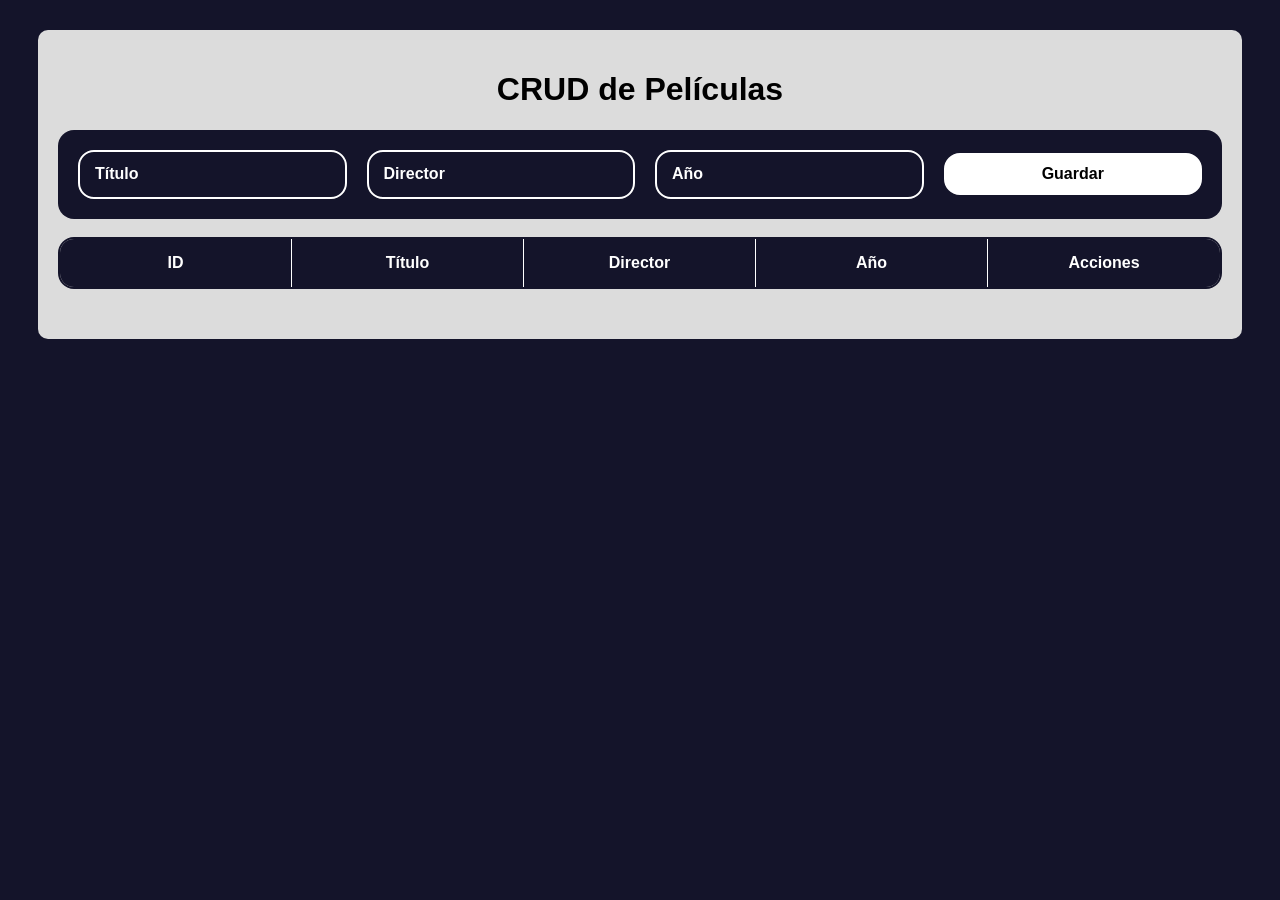
<file: crud_peliculas/index.html>
<!DOCTYPE html>
<html lang="en">
<head>
    <meta charset="UTF-8">
    <meta name="viewport" content="width=device-width, initial-scale=1.0">
    <title>CRUD de Películas</title>
    <link rel="stylesheet" href="styles.css">
</head>
<body>

    <div class="contenedor">
        <h1>CRUD de Películas</h1>
        <div class="form">
        <form id="formulario">
            <input type="hidden" placeholder="Id" id="id">
            <input type="text" placeholder="Título" id="titulo">
            <input type="text" placeholder="Director" id="director">
            <input type="number" placeholder="Año" id="año">
            <button type="submit">Guardar</button>        
        </form>
        <br>
        </div>
        <table>
            <thead>
                <tr>
                    <th>ID</th>
                    <th>Título</th>
                    <th>Director</th>
                    <th>Año</th>
                    <th>Acciones</th>
                </tr>                
            </thead>
            <tbody id="tablaPeliculas"></tbody>        
        </table>
    </div>
    <script src="script.js"></script>
    
</body>
</html>
</file>
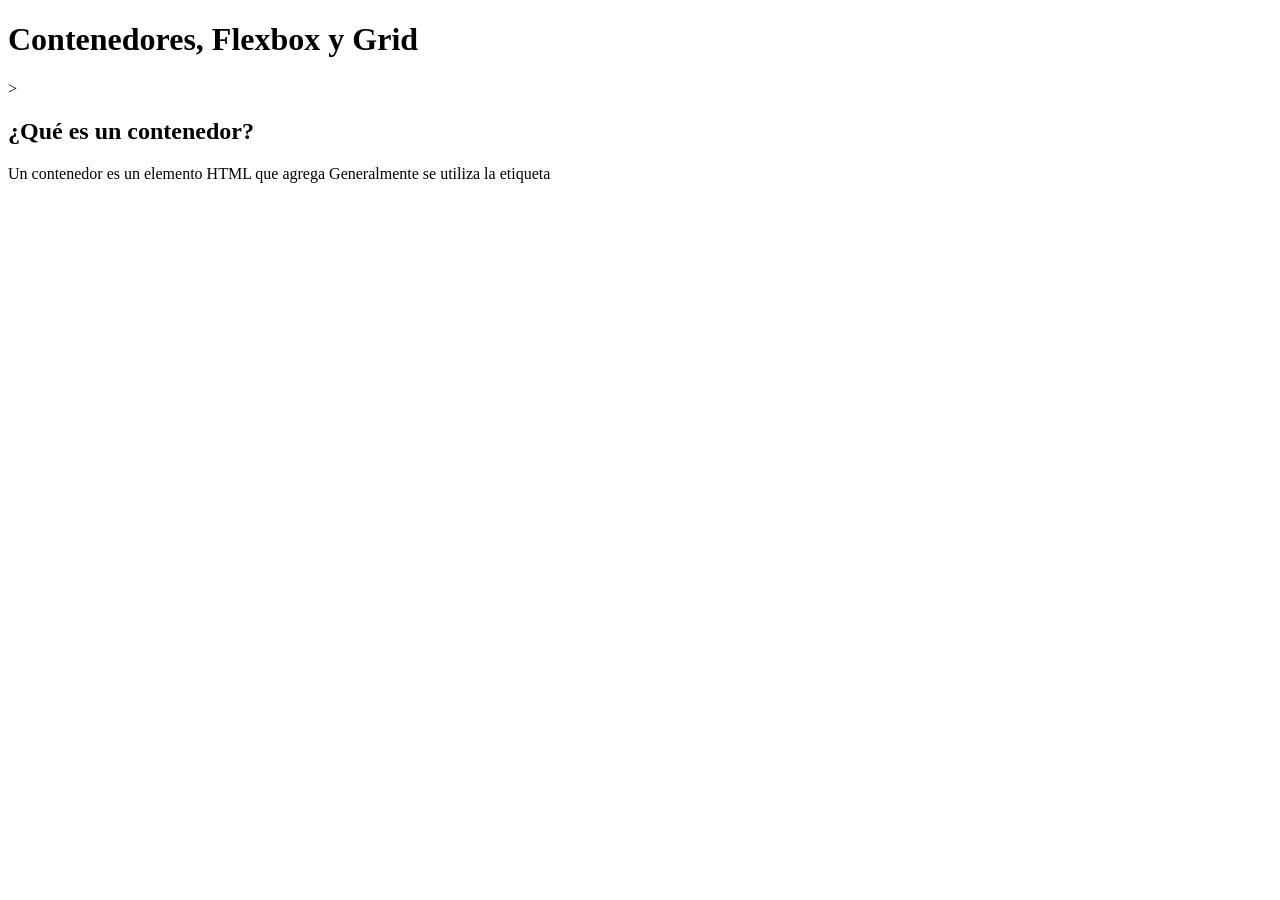
<file: 23400565_Ibarra_Hernandez_Jeanely_Fernanda/U3/contenedores.html>
<!DOCTYPE html>
<html lang="es">
    <head></head>
    <style>
        .flex-container{
            display: flex;
            gap: 15px;
            justify-content: space-around;
            flex-wrap: wrap;
            background-color: bisque;
        }
        .grid-container{
            display: grid;
            grid-template-columns: repeat(3,1fr);
            gap: 15px;
            background-color: antiquewhite;
            padding: 20px;
            border-radius: 8px;
        }

        .grid-item{
            background-color: darkolivegreen;
            color: white;
        }

        @media(max-width:750px){
            .flex-container{
                grid-template-columns: repeat(2,1fr);
            }
        }

        @media(max-width:350px){
            .flex-container{
                grid-template-columns: repeat(1,1fr);
            }
        }
    </style>
    <body>
        <h1>Contenedores, Flexbox y Grid</h1>
        <!--Contenedores-->>
        <div class="seccion">
            <h2>¿Qué es un contenedor?</h2>
            <p> Un contenedor es un elemento HTML que agrega
                Generalmente se utiliza la etiqueta
            </p>

        </div>
    </body>
</html>
</file>
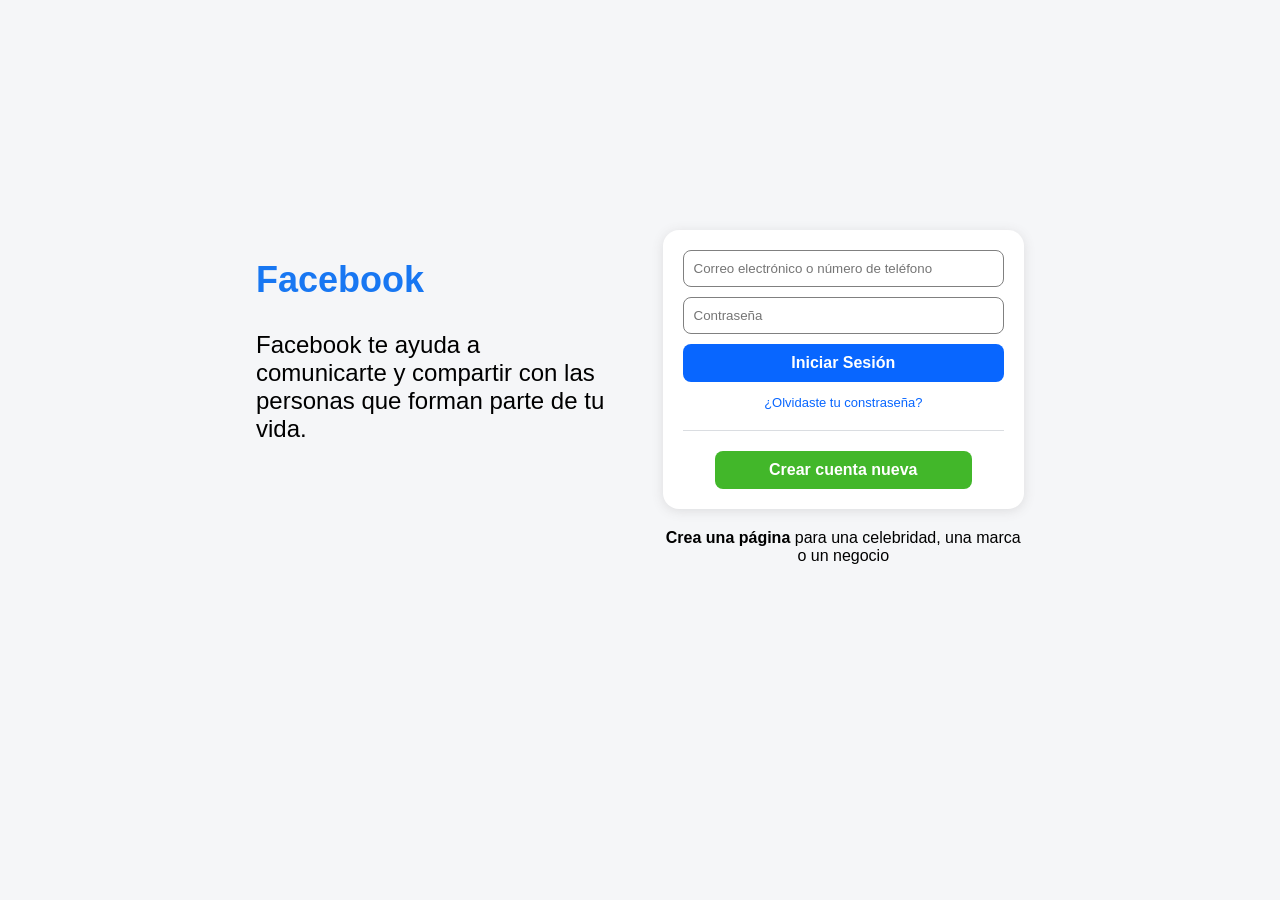
<file: 23400565_Ibarra_Hernandez_Jeanely_Fernanda/U3/Ejercicio4.html>
<!DOCTYPE html>
<html lang="es">
    <head>
        <meta charset="UTF-8">
        <title>Facebook - Iniciar Sesión</title>
        <style>
            body{
                margin: 0;
                min-height: 90vh;
                display: flex;
                justify-content: center; 
                align-items: center; 
                background-color: #f5f6f8;
            }

            .principal{
                width: 60%;
                display: grid;
                grid-template-columns: repeat(2,1fr);
                gap: 45px;
                padding: 20px;
                font-family: Helvetica, Arial, sans-serif;
            }

            @media(max-width:750px){
                .principal{
                    display: block;
                }
            }

            h1{
                color:#1877f2
            }

            #izq{
                font-size:x-large;
            }

            #form{
                display: flex;
                flex-direction: column;
                gap: 10px;
                padding: 20px;
                background-color: white;
                border-radius: 16px;
                box-shadow: 0 2px 12px rgba(85, 82, 82, 0.15); ;
            }

            .inputs{
                display: flex;
                flex-direction: column;
                gap: 10px;
                
            }

            input{
                width: 100%;
                box-sizing: border-box;
                padding: 10px;
                border-radius: 8px;
                border:1px solid grey;
            }

            .iniciar{
                background-color:#0866ff;
                border: none;
                color: white;
                font-weight: bold;
                font-size: medium;
            }

            .olvidar{
                color:#0866ff;
                font-size:small;
                text-align: center;
                text-decoration: none;
                margin-top: 3px;
            }

            hr{
                border: none;
                height: 1px;
                width: 100%;
                background-color: #dadde1;
                margin: 10px 0;
            }

            .crear{
                width: 80%;
                align-self: center;
                background-color: #42b72a;
                border: none;
                color: white;
                font-weight: bold;
                font-size: medium;
            }
            
            .note{
                margin-top: 20px;
                font-size: medium;
                text-align: center;
            }
        </style>
    </head>
    <body>
        <main class="principal">
            <section id="izq"> 
                <h1>Facebook</h1>
                <p>Facebook te ayuda a comunicarte y compartir con las personas que forman parte de tu vida.</p>
            </section> 

            <section id="der">                     
            <div id="form">
                <div class="inputs">
                    <input type="text" placeholder="Correo electrónico o número de teléfono">
                    <input type="password" placeholder="Contraseña">
                    <input class="iniciar" type="submit" value="Iniciar Sesión">
                </div>
                <a class="olvidar" href="">¿Olvidaste tu constraseña?</a>
                <hr>
                <input class="crear" type="submit" value="Crear cuenta nueva">                          
            </div>
                <p class="note">
                <strong>Crea una página</strong> para una celebridad, una marca o un negocio
                </p>
            </section>    
        </main>
    </body>
</html>
</file>
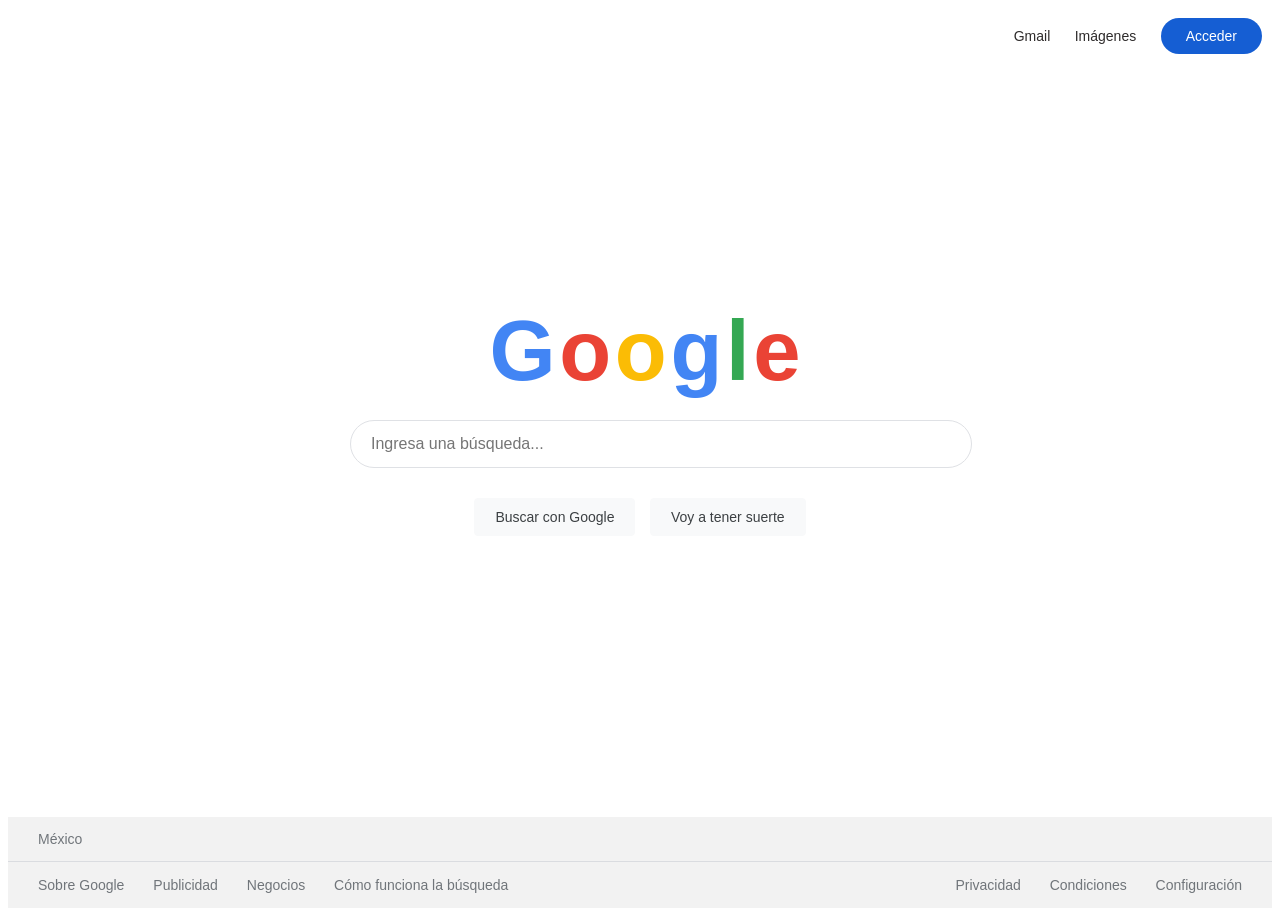
<file: 23400565_Ibarra_Hernandez_Jeanely_Fernanda/U3/Ejercicio5.html>
<!DOCTYPE html>
<html lang="es">
    <head>
        <meta charset="UTF-8" />
        <title>Google</title>
        <style>
            body{
                font-family: Arial, sans-serif;
                display: flex;
                flex-direction: column;
                min-height: 100vh;
            }

            header{
                display: flex;
                justify-content: flex-end;
                align-items: center;
                padding: 10px;
            }

            header a{
                text-decoration: none;
                color: #2f2c2c;
                font-size: 14px;
                margin-right: 20px;
            }

            header a:hover{
                text-decoration: underline;
            }

            .acceder{
                background-color: #155ed3;
                color: white;
                border: none;
                padding-inline: 25px ;
                padding-block: 10px;
                border-radius: 25px;
                font-size: 14px;
                cursor: pointer;
            }

            .acceder:hover{
                background-color: #0842a0;
            }

            main{
                flex-grow: 1;
                display: flex;
                flex-direction: column;
                align-items: center;
                justify-content: center;
                padding-bottom: 100px;
            }

            .google{
                font-size: 85px;
                font-weight: bold;
                letter-spacing: -10px;
                margin-bottom: 20px;
            }

            .g{
                color: #4285f4;
            }

            .o{
                color: #ea4335;
            }

            .o1{
                color: #fbbc05;
            }

            .l{
                color: #34a853;
            }

            .e{
                color: #ea4335;
            }
            
            .buscador{
                width: 100%;
                max-width: 580px;
                padding-bottom: 30px;
            }

            .buscador input{
                width: 100%;
                padding-block: 14px;
                padding-inline: 20px;
                border: 1px solid #dfe1e5;
                border-radius: 24px;
                font-size: 16px; 
                outline: none;
            }

            .buscador input:hover, .buscador input:focus{
                box-shadow: 0 2px 4px rgba(42, 46, 46, 0.28);
            }

            .botones button{
                background-color: #f8f9fa;
                border: 1px solid #f8f9fa;
                border-radius: 4px;
                color: #3c4043;
                font-size: 14px;
                margin: 0 5px;
                padding-inline: 20px;
                padding-block: 10px;
                cursor: pointer;
            }

            .botones button:hover{
                box-shadow: 0 1px 1px rgba(0,0,0,.1);
                border: 1px solid #e0e3e7;
                color: #202124;
            }

            footer{
                background-color: #f2f2f2;
                color: #70757a;
                font-size: 14px;
            }

            .footer1{
                padding-left: 30px;
                border-bottom: 1px solid #dadce0;
            }

            .footer2{
                display: flex;
                justify-content: space-between;
                padding-inline: 30px;
                padding-block: 15px;
            }

            footer a{
                color: #70757a;
                text-decoration: none;
                margin-right: 25px;
            }

            footer a:hover {
                text-decoration: underline;
            }

            .der a{
                margin-right: 0;
                margin-left: 25px;
            }

        </style>
    </head>

    <body>
        <header>
            <nav>
                <a href="#gmail">Gmail</a>
                <a href="#imagenes">Imágenes</a>
                <button  class="acceder">Acceder</button>
            </nav>
        </header>

        <main>
            <h1 class="google">
                <span class="g">G</span>
                <span class="o">o</span>
                <span class="o1">o</span>
                <span class="g">g</span>
                <span class="l">l</span>
                <span class="e">e</span>
            </h1>

            <div class="buscador">
                <input type="text" placeholder="Ingresa una búsqueda...">
            </div>

            <div class="botones">
                <button>Buscar con Google</button>
                <button>Voy a tener suerte</button>
            </div>
        </main>

        <footer>
            <div class="footer1">
                <p>México</p>
            </div>
            <div class="footer2">
                <div class="izq">
                    <a href="#sobre">Sobre Google</a>
                    <a href="#publicidad">Publicidad</a>
                    <a href="#negocios">Negocios</a>
                    <a href="#">Cómo funciona la búsqueda</a>
                </div>
                <div class="der">
                    <a href="#privacidad">Privacidad</a>
                    <a href="#condiciones">Condiciones</a>
                    <a href="#config">Configuración </a>
                </div>
            </div>
        </footer>
    </body>
</html>
</file>
<file: crud_peliculas/styles.css>
body{
    background-color: rgb(20, 20, 42);
    font-family:'Segoe UI', Tahoma, Geneva, Verdana, sans-serif;
}

.contenedor{
    background-color: gainsboro;
    border-radius: 10px;
    margin: 30px;
    padding: 20px;
    display: block;
}

h1{
    text-align: center;    
}

.form form{
    background-color: rgb(20, 20, 42);
    display: flex; 
    justify-content: space-between;  
    align-items: center; 
    flex-wrap: wrap;
    border-radius: 16px;
    padding: 20px;
    gap:20px;
}

.form input{
    flex: 1;
    color: white;
    border-radius: 16px;
    border: 2px solid white;
    background-color: transparent;
    padding: 15px;
}

.form input::placeholder{
    color: white;
    font-size: 16px;
    font-weight: bold;
    
}

.form button{
    flex: 1;
    border-radius: 16px;
    border: 2px solid white;
    background-color: white;
    padding: 10px;
    font-size: 16px;
    font-weight: bold;
}

table{
    width: 100%;
    margin: auto;
    margin-bottom: 30px;
    border-collapse: separate;
    border-spacing: 0;
    overflow: hidden;
    border-radius: 16px;
    border: 2px solid rgb(20, 20, 42);
    table-layout: fixed;
}

thead th{
    background-color: rgb(20, 20, 42);
    color: white;
    padding: 15px;
    font-size: 16px;
    font-weight: bold;
}

thead th:not(:last-child){
    border-right: 1px solid white;
}

tbody td{
    padding: 15px;
    background-color: #f7f7f7;
    border-top: 1px solid #d6d6d6;
    word-wrap: break-word;
}

tbody td:not(:last-child){
    border-right: 1px solid #d6d6d6;
}

td button{
    padding: 8px 14px;
    border: none;
    border-radius: 10px;
    cursor: pointer;
    font-weight: bold;
    margin: 0 4px;
    transition: .2s;
}

.editar{
    background-color: #2196F3;
    color: white;
}

.editar:hover{
    background-color: #1976D2;
}

.eliminar{
    background-color: #e53935;
    color: white;
}

.eliminar:hover{
    background-color: #c62828;
}
</file>
